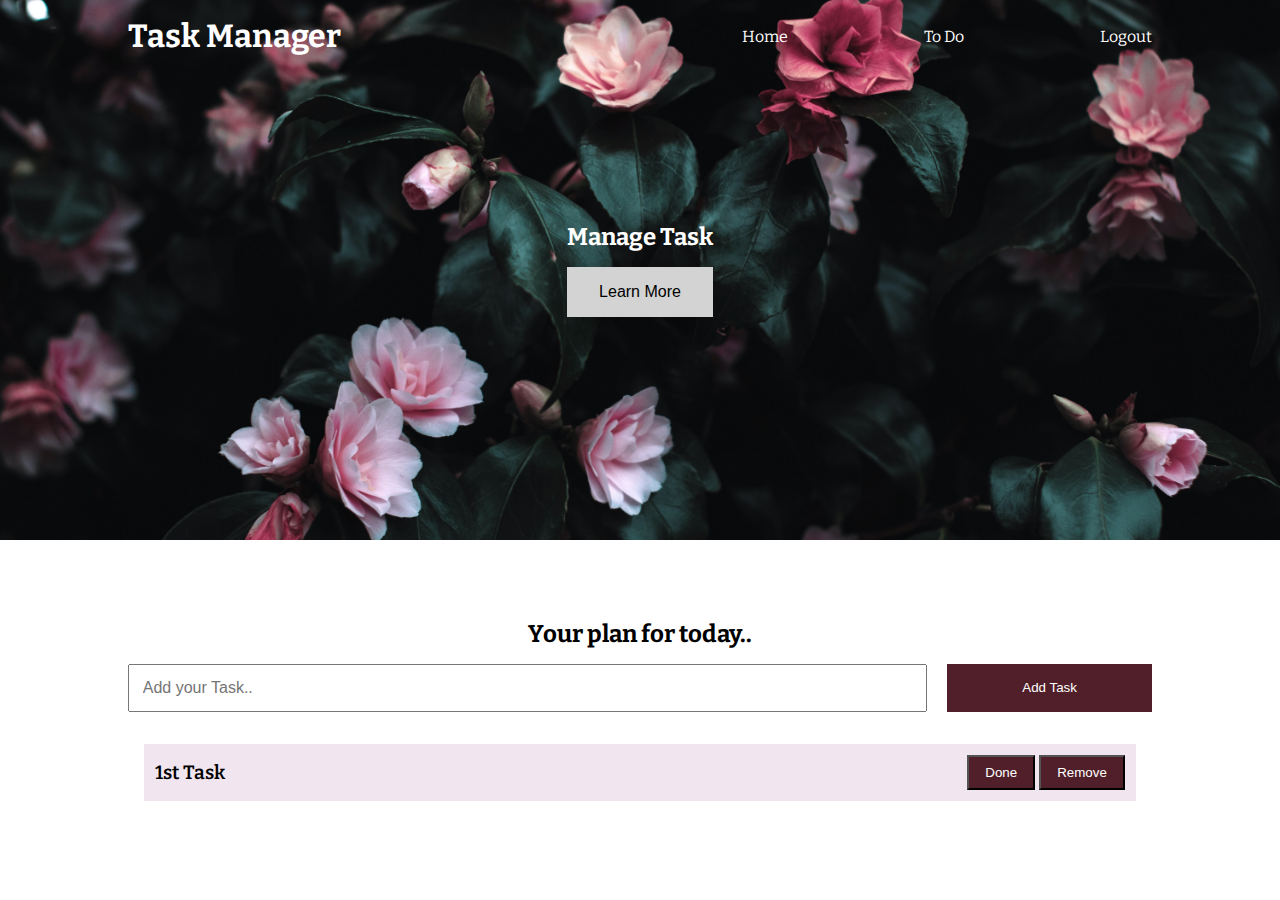
<file: JSBasic/DOM_Demo/index.html>
<!DOCTYPE html>
<html lang="en">
<head>
    <meta charset="UTF-8">
    <meta http-equiv="X-UA-Compatible" content="IE=edge">
    <meta name="viewport" content="width=device-width, initial-scale=1.0">
    <link rel="stylesheet" href="./css1.css">
    <script src="./js1.js" defer></script>
    <title>Demo Application</title>
</head>
<body>
    <header class="header">
        <nav class="nav container">
            <h1 class="logo">Task Manager</h1>
            <ul class="navitem" id="ul1">
                <li><a href="">Home</a></li>
                <li><a href="">To Do</a></li>
                <li><a href="./login.html">Logout</a></li>
            </ul>
        </nav>
        <div class="headline">
            <h2 id="headElement">Manage Task</h2>
            <button class="btn btn-headline">Learn More</button>
        </div>
    </header>

    <section class="todo-section container">
        <h2>Your plan for today..</h2>
        
        <form class="form-todo">
            <input type="text" name="txttask" id="txttask" placeholder="Add your Task.."/>
            <input type="submit" value="Add Task" class="btn" />
        </form>

        <ul class="tasks">
            <li>
                <span>1st Task</span>
                <div class="taskbtn">
                    <button class="tbtn done">Done</button>
                    <button class="tbtn remove">Remove</button>
                </div>
            </li>
        </ul>
    </section>
</body>
</html>
</file>
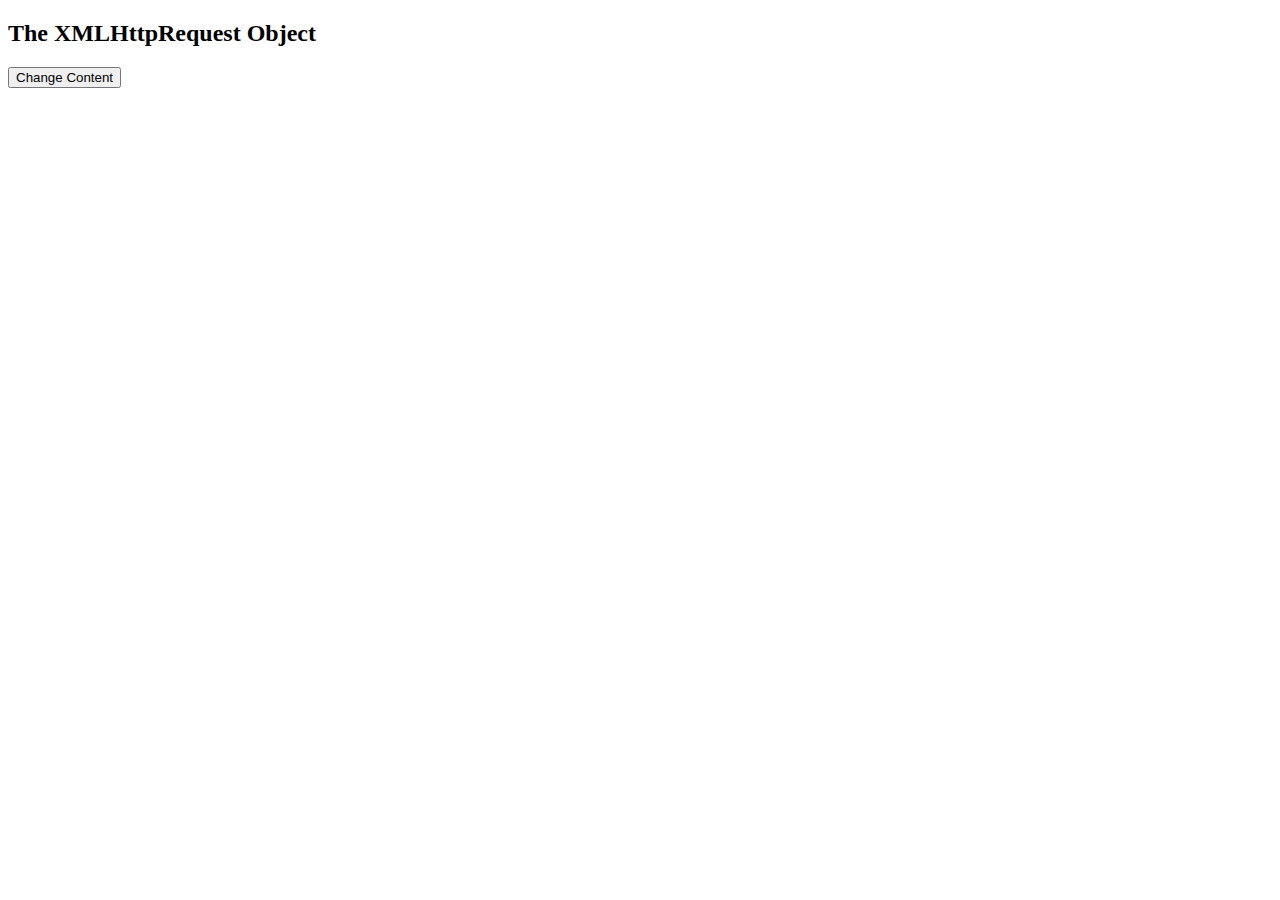
<file: JSBasic/AnimationDemo.html>
<!DOCTYPE html>
<html>
<body>

<div id="demo">
<h2>The XMLHttpRequest Object</h2>
<button type="button" onclick="loadDoc()">Change Content</button>
</div>

<script>
function loadDoc() {
  const xhttp = new XMLHttpRequest();
  xhttp.onload = function() {
    document.getElementById("demo").innerHTML =
    this.responseText;
  }
  xhttp.open("GET", "ajax_info.txt");
  xhttp.send();
}
</script>

</body>
</html>
</file>
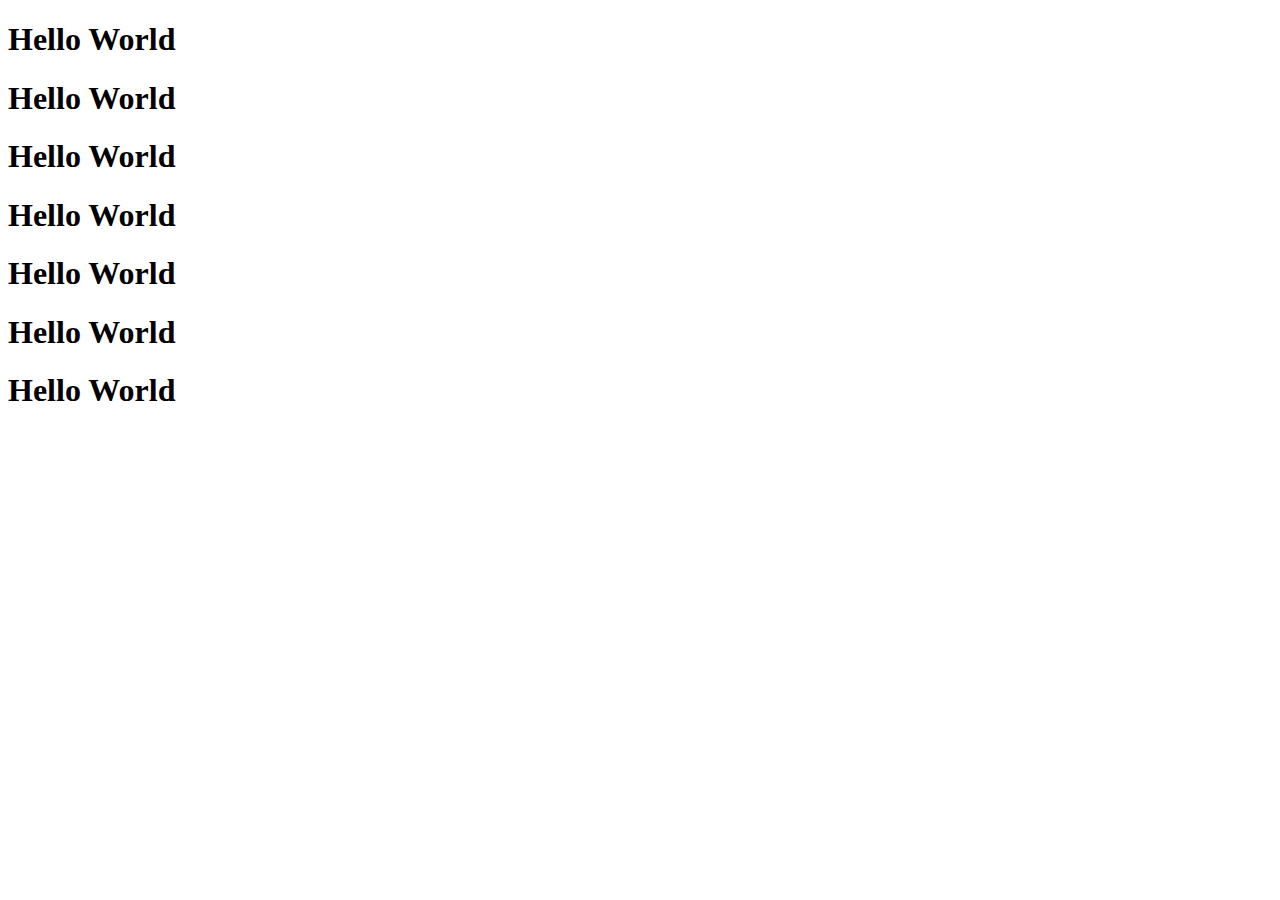
<file: JSBasic/demo1.html>
<!DOCTYPE html>
<html>
<body>

<script id="myScript" src="app1.js" defer></script>
<h1 class="heading1">Hello World</h1>
<h1 class="heading2">Hello World</h1>
<h1 class="heading3">Hello World</h1>
<h1 class="heading4">Hello World</h1>
<h1 class="heading5">Hello World</h1>
<h1 class="heading6">Hello World</h1>
<h1 class="heading7">Hello World</h1>
</body>
</html>
</file>
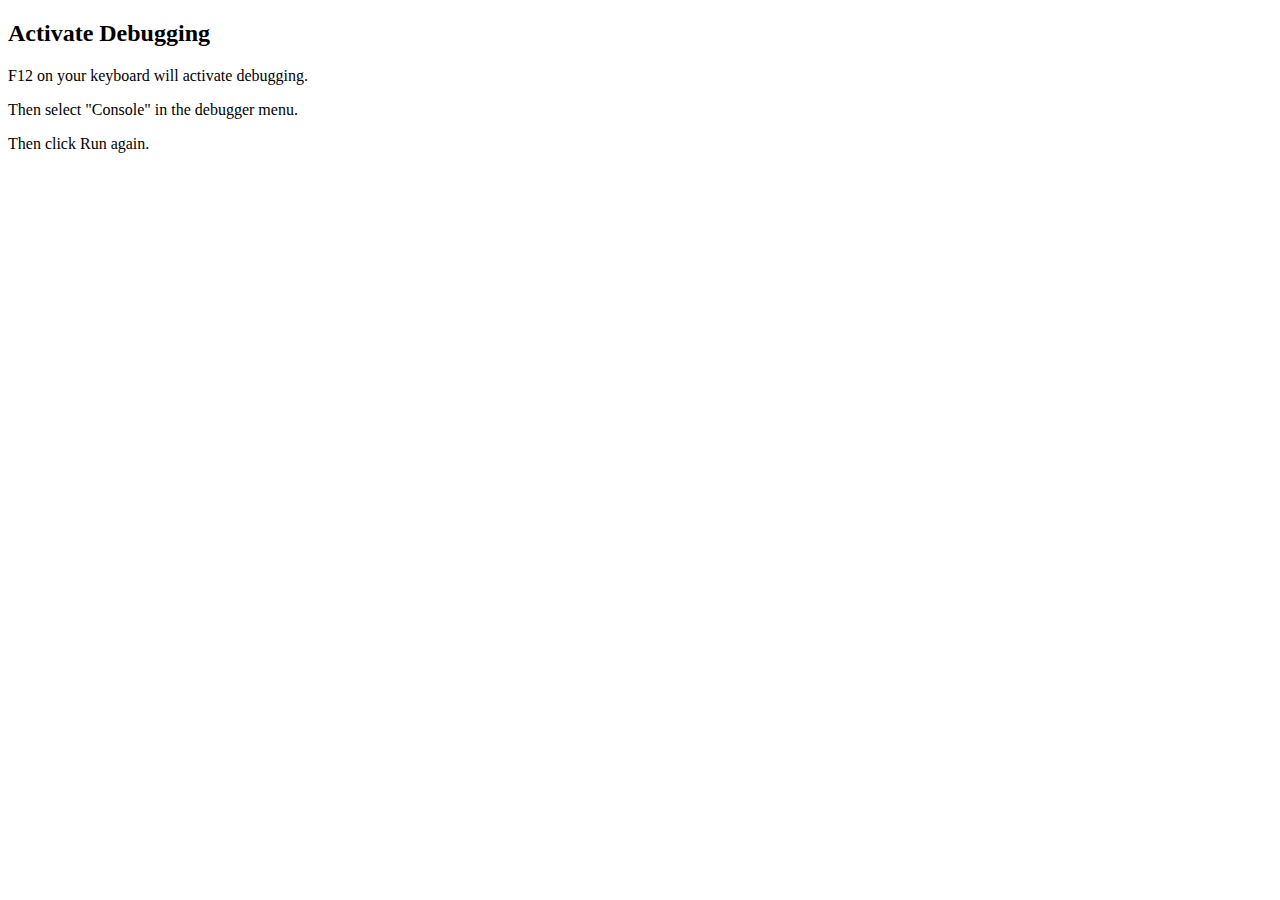
<file: JSBasic/FILE1.html>
<!DOCTYPE html>
<html>
<body>

<h2>Activate Debugging</h2>

<p>F12 on your keyboard will activate debugging.</p>
<p>Then select "Console" in the debugger menu.</p>
<p>Then click Run again.</p>

<script>
console.log(5 + 6);
</script>

</body>
</html>
</file>
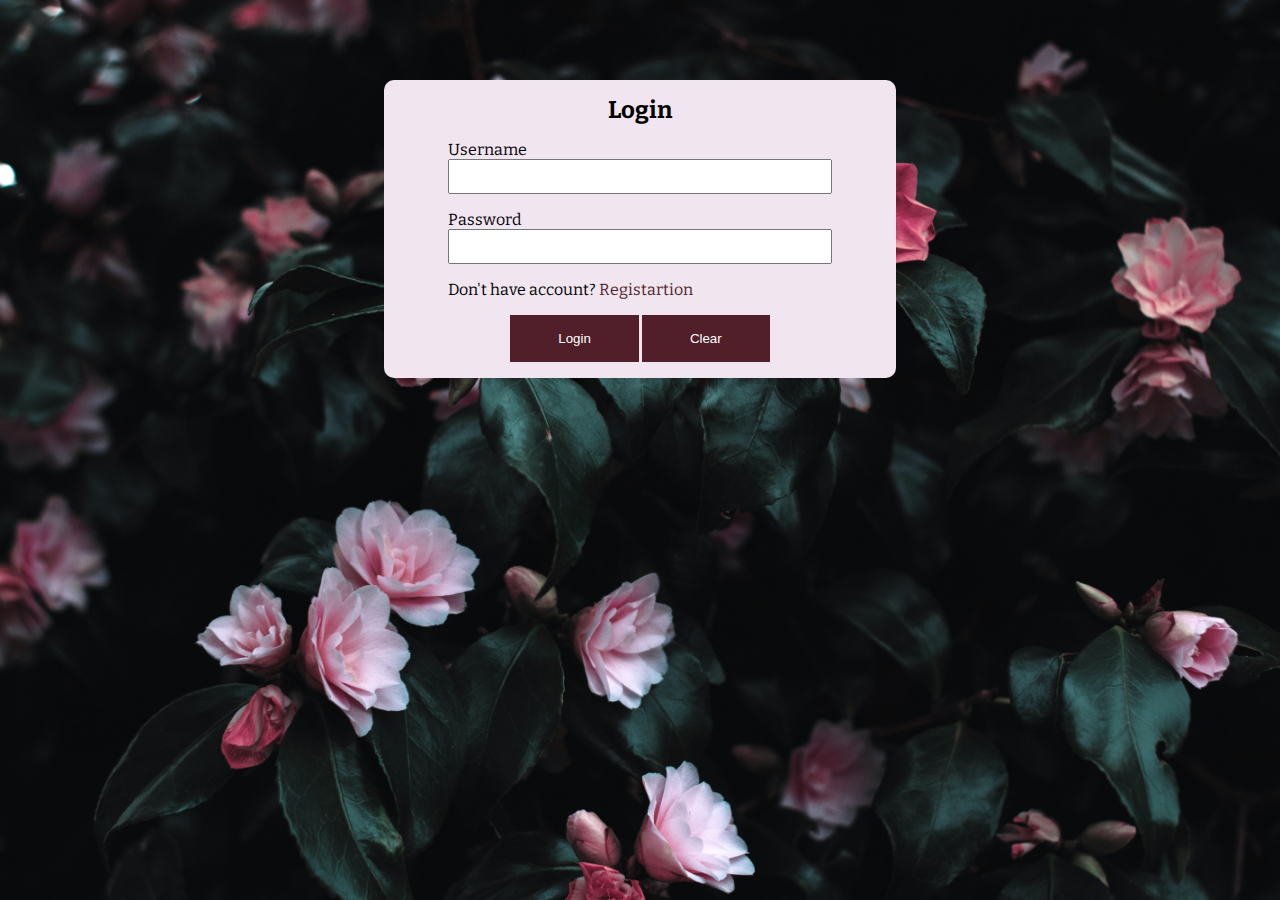
<file: JSBasic/DOM_Demo/login.html>
<html lang="en">
<head>
    <meta charset="UTF-8">
    <meta http-equiv="X-UA-Compatible" content="IE=edge">
    <meta name="viewport" content="width=device-width, initial-scale=1.0">
    <script src="./js1.js" defer></script>
    <link rel="stylesheet" href="./css1.css">
    <title>Login</title>
</head>
<body class="bgbody">
    <section class="sign-section container1">
        <h2>Login</h2>
        <form class="form-signup">
            <div class="form-margin">
                <label for="username">Username</label>
                <input type="text" name="username" id="username">  
            </div>
            
            <div class="form-margin">
                <label for="password">Password</label>
                <input type="password" name="pwd" id="pwd">  
            </div>

            <div class="form-margin">
                <label for="Message">Don't have account? <a class="a1" href="./registration.html">Registartion</a></label>
            </div>

            <div align="center">
                <button type="submit" class="btn btn-sub">Login</button>
                <button type="button" class="btn btn-sub">Clear</button>
            </div>
        </form>
    </section>    
</body>
</html>
</file>
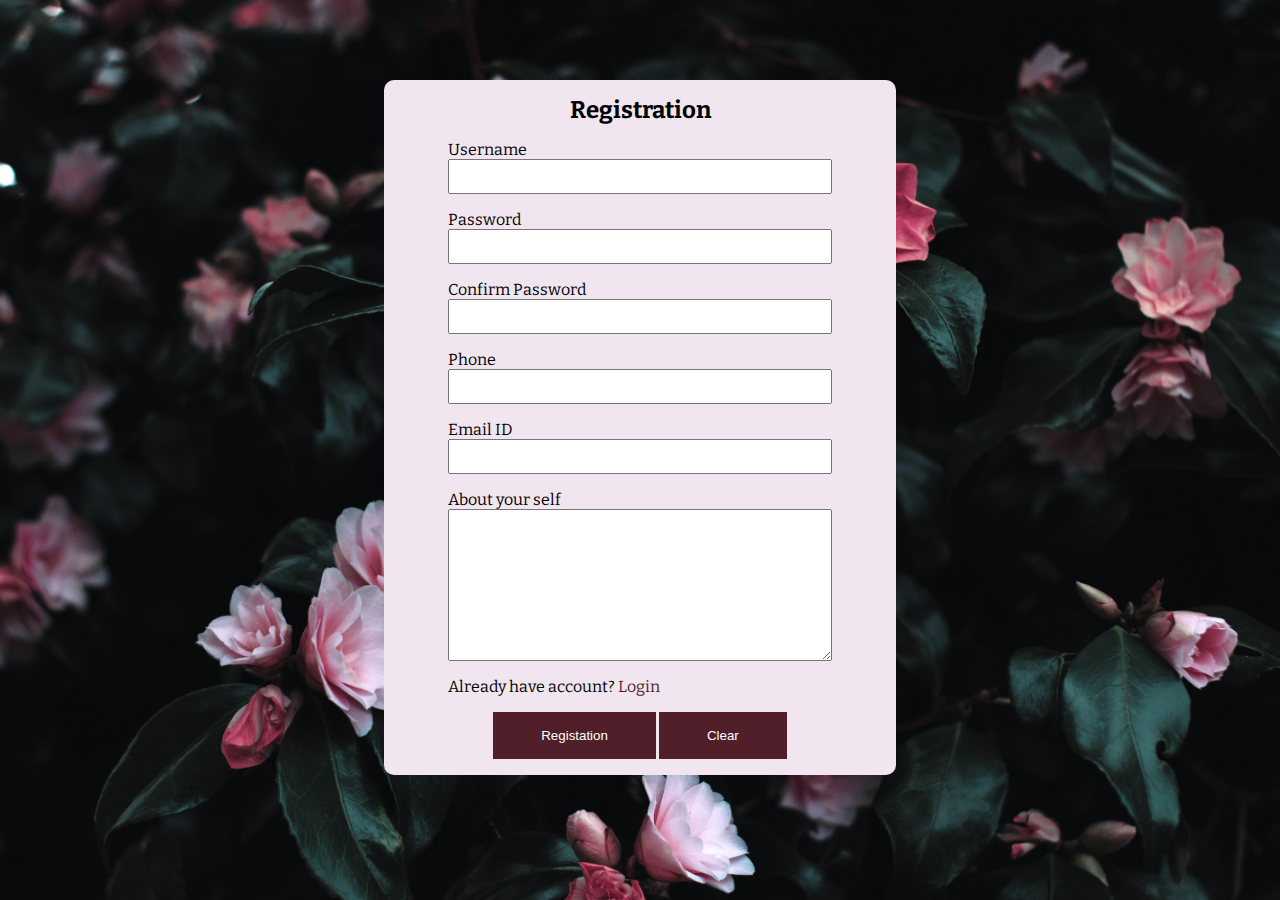
<file: JSBasic/DOM_Demo/registration.html>
<html lang="en">
<head>
    <meta charset="UTF-8">
    <meta http-equiv="X-UA-Compatible" content="IE=edge">
    <meta name="viewport" content="width=device-width, initial-scale=1.0">
    <link rel="stylesheet" href="./css1.css">
    <script src="./js1.js" defer></script>
    <title>Registartion</title>
</head>
<body class="bgbody">
    <section class="sign-section container1">
        <h2>Registration</h2>
        <form class="form-signup">
            <div class="form-margin">
                <label for="username">Username</label>
                <input type="text" name="username" id="username">  
            </div>
            
            <div class="form-margin">
                <label for="password">Password</label>
                <input type="password" name="pwd" id="pwd">  
            </div>

            <div class="form-margin">
                <label for="confirm password">Confirm Password</label>
                <input type="tpassword" name="cpwd" id="cpwd">  
            </div>

            <div class="form-margin">
                <label for="phone">Phone</label>
                <input type="text" name="phone" id="phone">  
            </div>

            <div class="form-margin">
                <label for="email">Email ID</label>
                <input type="email" name="email" id="email">  
            </div>

            <div class="form-margin">
                <label for="about">About your self</label>
                <textarea name="about" id="about" cols="30" rows="10"></textarea>  
            </div>

            <div class="form-margin">
                <label for="Message">Already have account? <a class="a1" href="/login.html">Login</a></label>
            </div>

            <div align="center">
                <button type="submit" class="btn btn-sub">Registation</button>
                <button type="button" class="btn btn-sub">Clear</button>
            </div>
        </form>
    </section>    
</body>
</html>
</file>
<file: JSBasic/DOM_Demo/css1.css>
@import url('https://fonts.googleapis.com/css2?family=Bitter:wght@100;200;300;400;500;600&display=swap');

body{
    font-family: 'Bitter', serif;
}
.bgbody{
    background: url(./bgimg.jpg);
    background-position: center;
    background-repeat: no-repeat;
    background-size: cover;;
    position:relative;
}
*{
    box-sizing: border-box;
    margin: 0;
    padding: 0;
}

.header{
    min-height: 60vh; /* vh = viewport height */
    background: url(./bgimg.jpg);
    background-position: center;
    background-repeat: no-repeat;
    background-size: cover;
    color: white;
    position:relative;
}

a{
    text-decoration: none;
    color: white;
}
.a1{
    color:#511f29;
}
.container{
    max-width: 1200px;
    margin: auto;
    width: 80%;
}
.container1{
    max-width: 1000px;
    margin: auto;
    width: 40%;
}
.nav{
    display: flex;
    justify-content:space-between;
    min-height: 8vh;
    align-items: center;
}
.navitem{
    width: 40%;
    display: flex;
    list-style-type: none;
    justify-content: space-between;
}
.headline{
    position: absolute; /* header's position relative*/
    top: 50%;
    left: 50%;
    transform: translate(-50%, -50%);
    text-align: center;
}
.btn{
    display: inline-block;
    outline: none;
    border: none;
    cursor: pointer;
}
.btn-headline{
    padding: 1rem 2rem; /* rem = root elememt 1rem=16px*/
    font-size: 1rem;
    margin-top: 1rem;
    font-weight: 500;
    background-color: lightgrey;
}
.todo-section{
    margin-top: 5rem;
    text-align: center;
}
.form-todo{
    min-height: 5vh;
    display: flex;
    justify-content: space-between;
    margin-top: 1rem;
}
.form-todo input{
    min-height: 100%;
}
.form-todo input[type='text']{
    width: 78%;
    padding: 0.8rem;
    font-size: 1rem;
    font-weight: 500;
}
.form-todo input[type='submit']{
    width: 20%;
    background: #511f29;
    color: white;
    font-weight: 500;
}
.sign-section{
    margin: 5rem auto;
    text-align: center; 
    background-color: rgb(241, 229, 240);
    border-radius: 10px;
    padding: 1rem;
}
.form-signup{
    width: 80%;
    max-width: 800px;
    text-align:left;
    margin: auto;
}
.form-signup label{
    display: block;
}
.form-signup input{
    display: block;
    width: 100%;
    padding: 0.5rem;
}
.form-signup textarea{
    width: 100%;
}
.form-margin{
    margin-top: 1rem;
}
.btn-sub{
    background: #511f29;
    color: white;
    padding: 1rem 3rem;
    margin: auto;
    margin-top: 1rem;
    font-weight: 500;
}
.tasks{
    text-align: left;
    font-size: 1.2rem;
    list-style: none;
    padding: 1rem;
}
.tasks li{
    padding: 0.7rem;
    background-color: rgb(241, 229, 240);
    margin-top: 1rem;
    font-weight: 600;
    text-transform: capitalize;
    display: flex;
    justify-content: space-between;
    align-items: center;
}
.tbtn{
    padding: 0.5rem 1rem;
    font-weight: 400;
    cursor: pointer;
    background: #511f29;
    color: white; 
}
</file>
